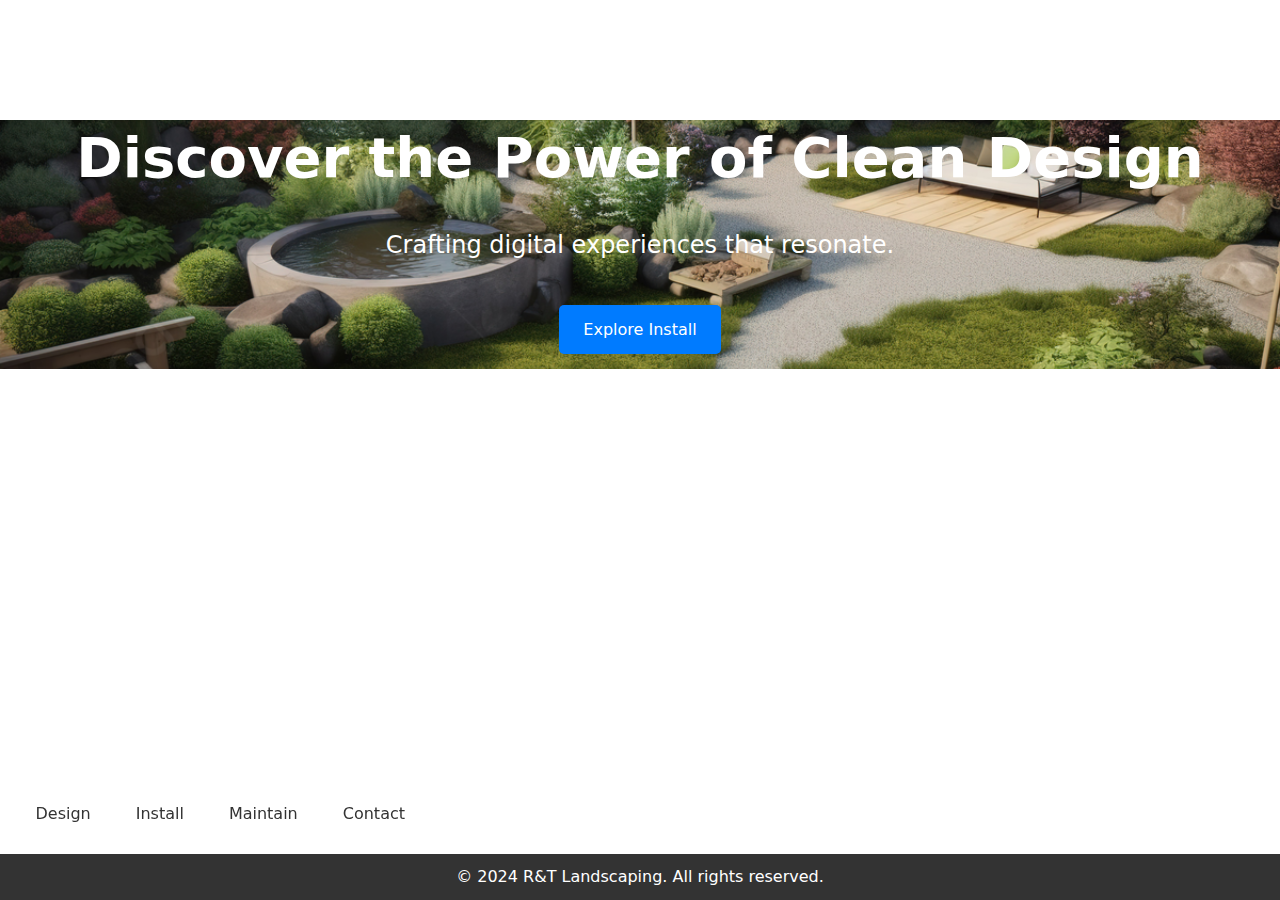
<file: index.html>
<!DOCTYPE html>
<html lang="en">
<head>
    <meta charset="UTF-8">
    <meta name="viewport" content="width=device-width, initial-scale=1.0">
    <title>R&T Landscaping</title>
    <link rel="stylesheet" href="styles.css">
</head>
<body>
    <header class="header">
        <div class="container">
            <nav class="nav">
                <div class="nav__logo">
                    <a href="index.html" class="nav__logo-link">
                        <img src="assets/images/R&T LOGO B&Wv3.png" alt="R&T Landscaping Logo" class="nav__logo-image">
                    </a>
                </div>
                <div class="nav__menu">
                    <ul class="nav__list">
                        <li class="nav__item nav__item--dropdown">
                            <a href="#" class="nav__link">Design</a>
                            <ul class="nav__dropdown">
                                <li><a href="design.html" class="nav__dropdown-item">Web Design</a></li>
                                <li><a href="app-design.html" class="nav__dropdown-item">App Design</a></li>
                                <li><a href="graphic-design.html" class="nav__dropdown-item">Graphic Design</a></li>
                            </ul>
                        </li>
                        <li class="nav__item"><a href="install.html" class="nav__link">Install</a></li>
                        <li class="nav__item"><a href="maintain.html" class="nav__link">Maintain</a></li>
                        <li class="nav__item"><a href="contact.html" class="nav__link">Contact</a></li>
                    </ul>
                </div>
            </nav>
        </div>
    </header>

    <div class="hero">
        <h1 class="hero__title">Discover the Power of Clean Design</h1>
        <p class="hero__subtitle">Crafting digital experiences that resonate.</p>
        <a href="install.html" class="button button-primary">Explore Install</a>
    </div>

    <main>
        <!-- Content sections can go here -->
    </main>

    <footer class="footer">
        <div class="container">
            <p>&copy; 2024 R&T Landscaping. All rights reserved.</p>
        </div>
    </footer>

    <script src="script.js"></script>
</body>
</html>
</file>
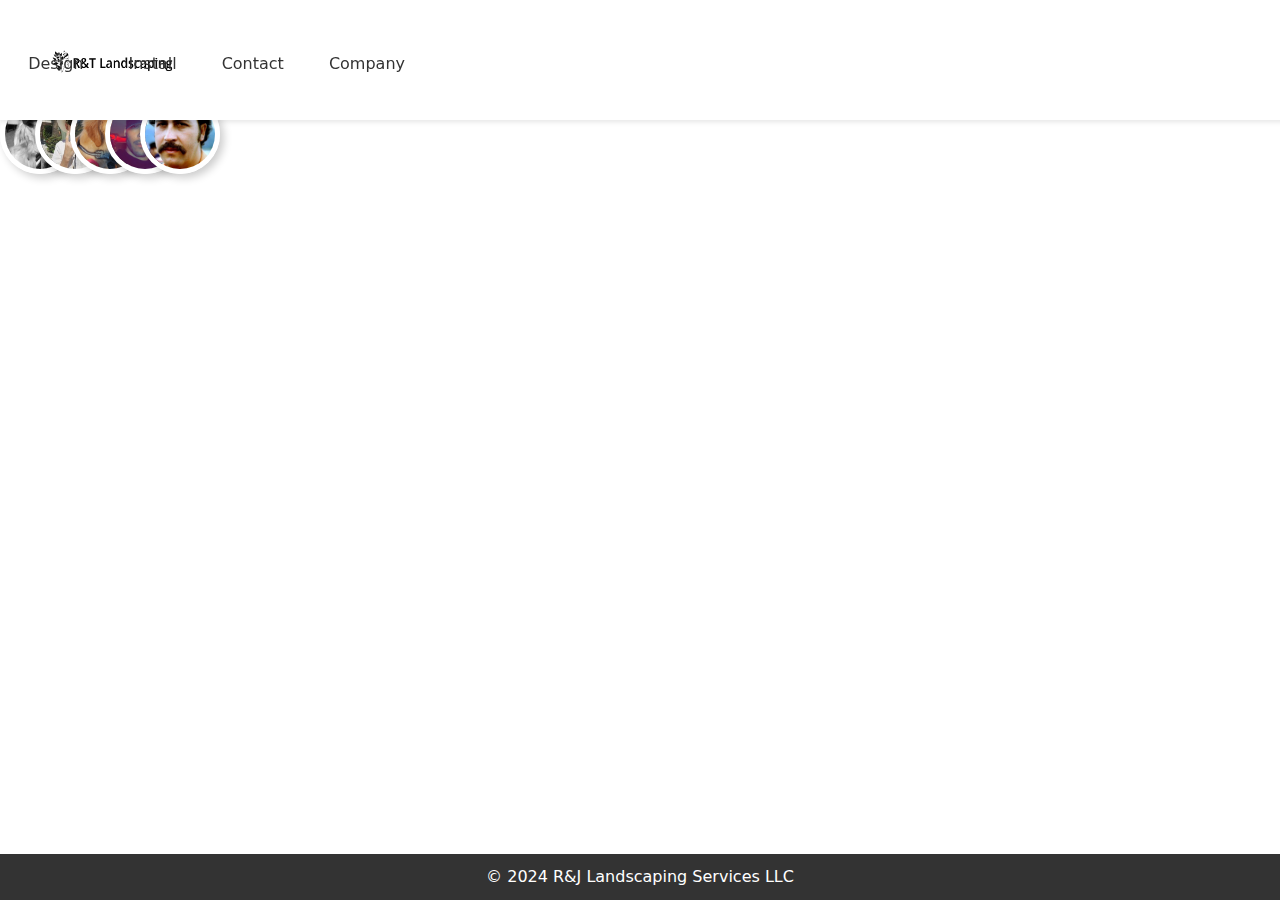
<file: team.html>
<!DOCTYPE html>
<html lang="en">
<head>
    <meta charset="UTF-8">
    <meta name="viewport" content="width=device-width, initial-scale=1.0">
    <title>R&J Landscaping TEAM</title>
    <link rel="stylesheet" href="styles.css"> <!-- Link to your CSS file -->
</head>
<body>
    <header class="header">
        <div class="header__logo">
            <a href="index.html">
                <img src="assets/images/R&T LOGO B&WNEWv1.png" alt="Logo" class="header__logo-image">
            </a>
        </div>
        <div class="nav">
            <button class="menu-toggle" aria-label="Toggle menu">☰</button>
            <ul class="nav__list">
                <li class="nav__item"><a href="#" class="nav__link">Design</a></li>
                <li class="nav__item"><a href="#" class="nav__link">Install</a></li>
                <li class="nav__item"><a href="#" class="nav__link">Contact</a></li>
                <li class="nav__item nav__item--dropdown">
                    <a href="#" class="nav__link">Company</a>
                    <div class="nav__dropdown">
                        <a href="#" class="nav__dropdown-item">About</a>
                        <a href="index.html" class="nav__dropdown-item" id="our-team-link">Our Team</a> <!-- Link updated to point to team.html -->
                        <a href="#" class="nav__dropdown-item">Blog</a>
                    </div>
                </li>
            </ul>
        </div>
    </header>

    
    <!-- Add team-specific content here -->
    <section class="team">
        <h1 class="team__title">Meet Our Team</h1>
        <div class="avatars">
            <img class="avatar" src="assets/images/Our Team Selfies/dodger.jpeg">
            <img class="avatar" src="assets/images/Our Team Selfies/Gordon.jpeg">
            <img class="avatar" src="assets/images/Our Team Selfies/ramsey.JPG">
            <img class="avatar" src="assets/images/Our Team Selfies/randy.jpeg">
            <img class="avatar" src="assets/images/Our Team Selfies/pabloescobar.jpeg">
        </div>

        
    </section>
    
    <footer class="footer">
        <p>&copy; 2024 R&J Landscaping Services LLC</p>
    </footer>
   
    <script src="nav.js"></script>

    <script>
        document.addEventListener('DOMContentLoaded', function () {
            var ourTeamLink = document.getElementById('our-team-link');
            if (ourTeamLink) {
                ourTeamLink.addEventListener('click', function (event) {
                    event.preventDefault(); // Prevent the default action
                });
            }
        });
    </script>

</body>
</html>
</file>
<file: styles.css>
/* Global Styles */
body {
    font-family: system-ui, -apple-system, BlinkMacSystemFont, 'Segoe UI', Roboto, Oxygen, Ubuntu, Cantarell, 'Open Sans', 'Helvetica Neue', sans-serif;
    line-height: 1.6;
    margin: 0;
    scroll-behavior: smooth; /* Enable smooth scrolling */
}

/* Header Styles */
.header {
    position: fixed;
    top: 0;
    left: 0;
    width: 100%;
    height: 10%;
    background-color: #fff;
    box-shadow: 0 2px 5px rgba(0, 0, 0, 0.1);
    z-index: 1000;
    display: flex;
    justify-content: space-between;
    align-items: center;
    padding: 15px 20px;
    transition: all 0.3s ease;
}

.header__logo {
    margin-right: 20px;
    height: 124px;
}

.header__logo-image {
    width: 200px;
    height: auto;
}

.nav {
    display: flex;
    align-items: center;
    position: fixed;
    right: 845px;
   
}

.nav__list {
    display: flex;
    list-style-type: none;
    margin: 0;
    padding: 0;

}

.nav__item {
    margin-right: 15px;
    position: relative; /* Needed for dropdown menu positioning */
}

.nav__link {
    text-decoration: none;
    color: #333;
    transition: color 0.3s ease;
    display: block;
    padding: 10px 15px;
    position: relative;
    height: 1.1rem;
    
}

.nav__link:hover {
    color: #007bff;
}

.nav__item--dropdown:hover .nav__dropdown {
    opacity: 1;
    visibility: visible;
    pointer-events: auto;
    transform: translateY(0);
}

.nav__dropdown {
    position: absolute;
    top: 100%;
    left: 0;
    background-color: #fff;
    box-shadow: 0 8px 16px rgba(0, 0, 0, 0.1);
    border-radius: 8px;
    opacity: 0;
    visibility: hidden;
    pointer-events: none;
    transition: opacity 0.3s ease, visibility 0.3s ease, transform 0.3s ease;
    transform: translateY(-10px);
    z-index: 1000;
    width: 200px; /* Adjust as needed */
}

.nav__dropdown-item {
    padding: 12px 20px;
    color: #333;
    text-decoration: none;
    display: block;
    transition: background-color 0.3s ease;
    
}

.nav__dropdown-item:hover {
    background-color: #f0f0f0;
}

.active {
    color: #007bff; /* Highlight color for active link */
}

/* Responsive Styles */
@media (max-width: 768px) {
    .header {
        flex-direction: column;
        align-items: flex-start;
        padding: 10px;
        background: steelblue;
        inset: 0 0 0 3;
    }

    .header__logo-image {
        width: 120px;
    }

    .nav__list {
        flex-direction: column;
        width: 100%;
        display: none;
    }

    .nav__list--open {
        display: flex;
    }

    .nav__item {
        width: 100%;
        margin: 0;
    }

    .nav__link {
        width: 100%;
        padding: 10px 0;
        text-align: center;
    }

    .nav__item--dropdown:hover .nav__dropdown {
        position: static;
        transform: none;
        opacity: 1;
        visibility: visible;
        pointer-events: auto;
        width: 100%;
        box-shadow: none;
    }

    .nav__dropdown {
        position: static;
        transform: none;
        opacity: 1;
        visibility: visible;
        pointer-events: auto;
        width: 100%;
        box-shadow: none;
    }

    .nav__dropdown-item {
        padding: 10px 15px;
    }

    .menu-toggle {
        display: block;
        cursor: pointer;
        padding: 10px;
        font-size: 2.0rem;
        background: none;
        border: none;
        color: #333;
        position: fixed;
        top: 1rem;
        right: 2rem;
    }
}

@media (min-width: 769px) {
    .menu-toggle {
        display: none;
    }
}

/* Hero Section Styles */
.hero {
    background-image: url('assets/images/website wallpaper.jpeg');
    background-size: cover;
    background-position: center;
    color: #fff;
    text-align: center;
    padding: 15px 0;
    margin-top: 60px; /* Added margin-top to account for fixed header */
}

.hero__title {
    font-size: 3.5rem;
    margin-bottom: 20px;
}

.hero__subtitle {
    font-size: 1.5rem;
    margin-bottom: 40px;
}

.button {
    display: inline-block;
    background-color: #007bff;
    color: #fff;
    padding: 12px 24px;
    font-size: 1rem;
    border: none;
    border-radius: 5px;
    cursor: pointer;
    text-decoration: none;
}

.button-primary {
    background-color: #007bff;
}

.button-primary:hover {
    background-color: #0056b3;
}

.avatars {
    --avatar-count: 10;
    --avatar-size: 70px;

    /* Don't Change This */
    --column-size: calc(var(--avatar-size) / 2);

    display: grid;
    grid-template-columns: repeat(10, var(--column-size));

    transition: grid-template-columns 500ms;
    transition-delay: 500ms;
    
}

.avatars:hover,
.avatars:focus-within {
    --column-size: calc(var(--avatar-size) * 1.5);
    transition-delay: 0ms;
}

.avatar {
    width: var(--avatar-size);
    aspect-ratio: 1;
    object-fit: cover;
    border-radius: 100vw;
    border: 5px solid white;
    box-shadow: .25rem .25rem .5rem hsl(0 0% 0% / .2);

    transition: scale 500ms;
}

.avatar:hover,
.avatar:focus {
    scale: 2;
    z-index: 2;
}

.avatar:hover + .avatar,
.avatar:has( + .avatar:hover) {
    scale: 1.5;
    
}

/* Footer Styles */
.footer {
    background-color: #333;
    color: #fff;
    text-align: center;
    padding: 10px 0;
    position: fixed;
    bottom: 0;
    width: 100%;
}

.footer p {
    margin: 0;
}

/* Responsive Styles */
@media (max-width: 768px) {
    .nav__dropdown--open {
        display: block;
    }
}
</file>
